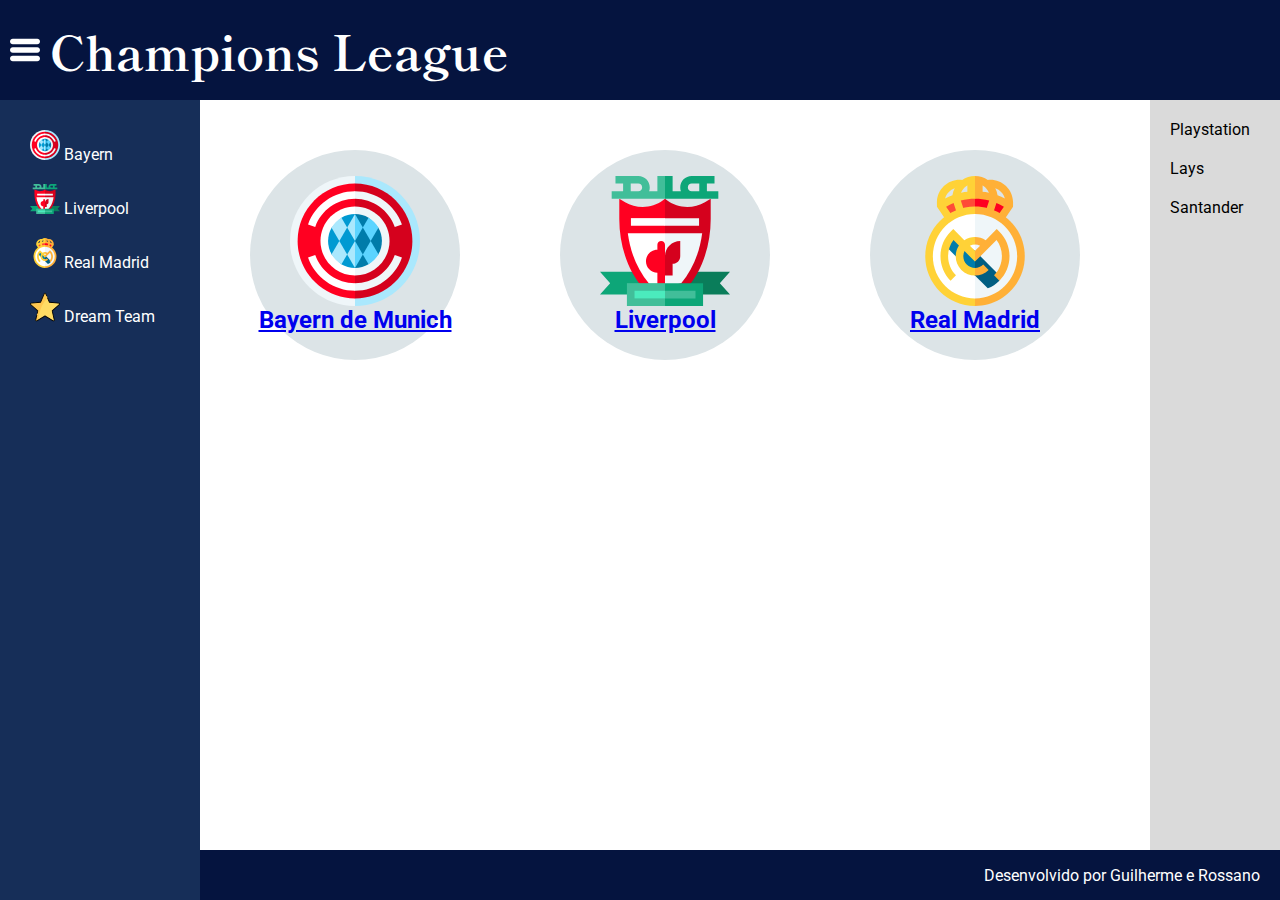
<file: index.html>
<!DOCTYPE html>
<html lang="pt-br">
<head>
	<title></title>
	<meta charset="utf-8"/>
	<meta name="author" content="Guilherme Marçal, Rossano Alves Lima Júnior"/>
	<meta name="keywords" content="Músicas, Playlist"/>
	<meta name="discription" content="Entretenimento musical"/>
	<link rel="stylesheet" type="text/css" href="style.css">
</head>
<body>
	<header class="header">
		<img id="menu-toggle" class="menu-toggle" src="img/list.svg" alt="" srcset="">
		<h1>
			<a href="index.html">
				Champions League
			</a>

		</h1>
	</header>
	<nav class="nav">
		<ul>
			<li class="nav-item">
				<a class="main-link" href="bayern.html">
					<img class="nav-icon" src="img/bayen-munchen.svg" alt="" srcset="">
					Bayern
				</a> 
			</li>
			<li class="nav-item">
				<a class="main-link" href="liverpool.html">
					<img class="nav-icon" src="img/liverpool.svg" alt="" srcset="">
					Liverpool
				</a>
			</li>
			<li class="nav-item">
				<a class="main-link" href="realmadrid.html">
					<img class="nav-icon" src="img/real-madrid.svg" alt="" srcset="">
					Real Madrid
				</a>
			</li>
			<li class="nav-item">
				<a class="main-link" href="dreamTeam.html">
					<img class="nav-icon" src="img/estrela.svg" alt="" srcset="">
					Dream Team
				</a>
			</li>
		</ul>
	</nav>
	<main class="main">
		<a href="bayern.html">
			<div class="main-item">
				<img class="main-icon" src="img/bayen-munchen.svg" alt="" srcset="">
				<h2>Bayern de Munich</h2> 
			</div>
		</a>
		<a href="liverpool.html">
			<div class="main-item">
				<img class="main-icon" src="img/liverpool.svg" alt="" srcset="">
				<h2>Liverpool</h2>
			</div>
		</a>
		<a href="realmadrid.html">
			<div class="main-item">
				<img class="main-icon" src="img/real-madrid.svg" alt="" srcset="">
				<h2>Real Madrid</h2>
			</div>
		</a>
	</main>
	<aside class="aside">
		<ul>
			<li class="aside-item">Playstation</li>
			<li class="aside-item">Lays</li>
			<li class="aside-item">Santander</li>
		</ul>
	</aside>
	<footer class="footer">Desenvolvido por Guilherme e Rossano</footer>
	<script src="js/toggle.js"></script>
</body>
</html>
</file>
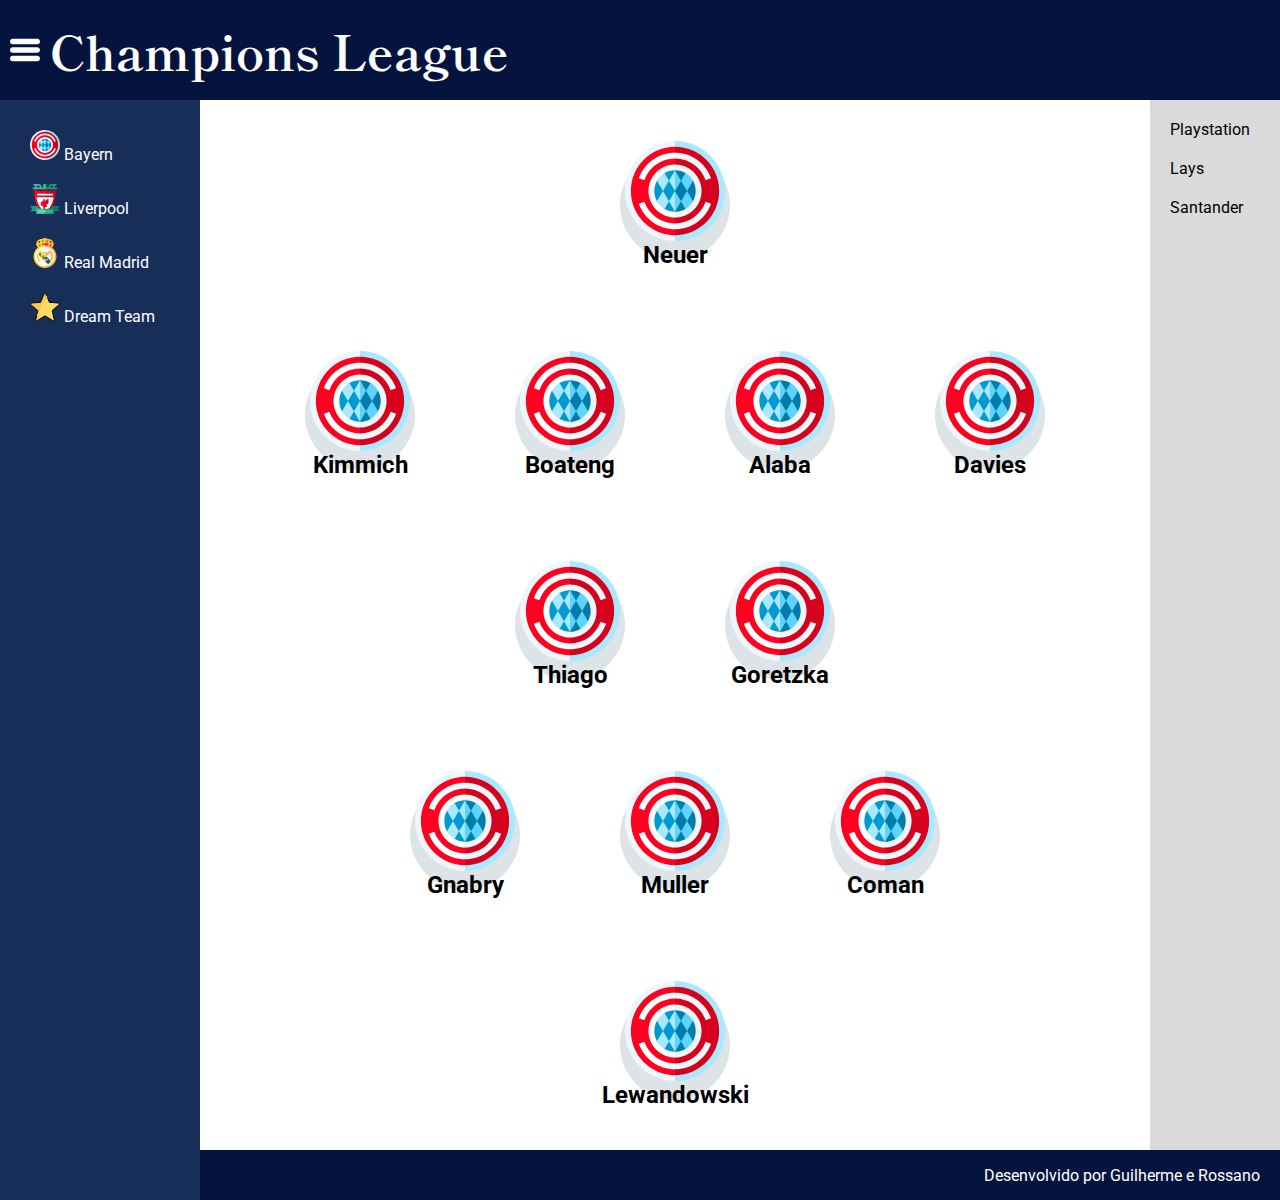
<file: bayern.html>
<!DOCTYPE html>
<html lang="pt-br">
<head>
	<title></title>
	<meta charset="utf-8"/>
	<meta name="author" content="Guilherme Marçal, Rossano Alves Lima Júnior"/>
	<meta name="keywords" content="Músicas, Playlist"/>
	<meta name="discription" content="Entretenimento musical"/>
	<link rel="stylesheet" type="text/css" href="style.css">
</head>
<body>
	<header class="header">
		<img id="menu-toggle" class="menu-toggle" src="img/list.svg" alt="" srcset="">
		<h1>
			<a href="index.html">
				Champions League
			</a>

		</h1>
	</header>
	<nav class="nav">
		<ul>
			<li class="nav-item">
				<a class="main-link" href="bayern.html">
					<img class="nav-icon" src="img/bayen-munchen.svg" alt="" srcset="">
					Bayern
				</a> 
			</li>
			<li class="nav-item">
				<a class="main-link" href="liverpool.html">
					<img class="nav-icon" src="img/liverpool.svg" alt="" srcset="">
					Liverpool
				</a>
			</li>
			<li class="nav-item">
				<a class="main-link" href="realmadrid.html">
					<img class="nav-icon" src="img/real-madrid.svg" alt="" srcset="">
					Real Madrid
				</a>
			</li>
			<li class="nav-item">
				<a class="main-link" href="realmadrid.html">
					<img class="nav-icon" src="img/estrela.svg" alt="" srcset="">
					Dream Team
				</a>
			</li>
		</ul>
	</nav>
	<main class="main">
			<div class="linha">
				<div class="jogador">
					<img class="main-icon" src="img/bayen-munchen.svg" alt="" srcset="">
					<h2>Neuer</h2> 
				</div>
			</div>
			<div class="linha">
				<div class="jogador" id="goleiro">
					<img class="main-icon"  src="img/bayen-munchen.svg" alt="" srcset="">
					<h2>Kimmich</h2>
				</div>
				<div class="jogador">
					<img class="main-icon zagueiro" src="img/bayen-munchen.svg" alt="" srcset="">
					<h2>Boateng</h2>
				</div>
				<div class="jogador">
					<img class="main-icon zagueiro" src="img/bayen-munchen.svg" alt="" srcset="">
					<h2>Alaba</h2>
				</div>
				<div class="jogador">
					<img class="main-icon zagueiro" src="img/bayen-munchen.svg" alt="" srcset="">
					<h2> Davies</h2>
				</div>
			</div>
			<div class="linha">
				<div class="jogador">
					<img class="main-icon" src="img/bayen-munchen.svg" alt="" srcset="">
					<h2>Thiago</h2>
				</div>
				<div class="jogador">
					<img class="main-icon" src="img/bayen-munchen.svg" alt="" srcset="">
					<h2>Goretzka</h2>
				</div>
			</div>
			<div class="linha">
				<div class="jogador">
					<img class="main-icon" src="img/bayen-munchen.svg" alt="" srcset="">
					<h2>Gnabry</h2>
				</div>
				<div class="jogador">
					<img class="main-icon" src="img/bayen-munchen.svg" alt="" srcset="">
					<h2>Muller</h2>
				</div>
				<div class="jogador">
					<img class="main-icon" src="img/bayen-munchen.svg" alt="" srcset="">
					<h2>Coman</h2>
				</div>
			</div>
			<div class="linha">
				<div class="jogador">
					<img class="main-icon" src="img/bayen-munchen.svg" alt="" srcset="">
					<h2>Lewandowski</h2>
				</div>
			</div>
	</main>
	<aside class="aside">
		<ul>
			<li class="aside-item">Playstation</li>
			<li class="aside-item">Lays</li>
			<li class="aside-item">Santander</li>
		</ul>
	</aside>
	<footer class="footer">Desenvolvido por Guilherme e Rossano</footer>
	<script src="js/toggle.js"></script>
</body>
</html>
</file>
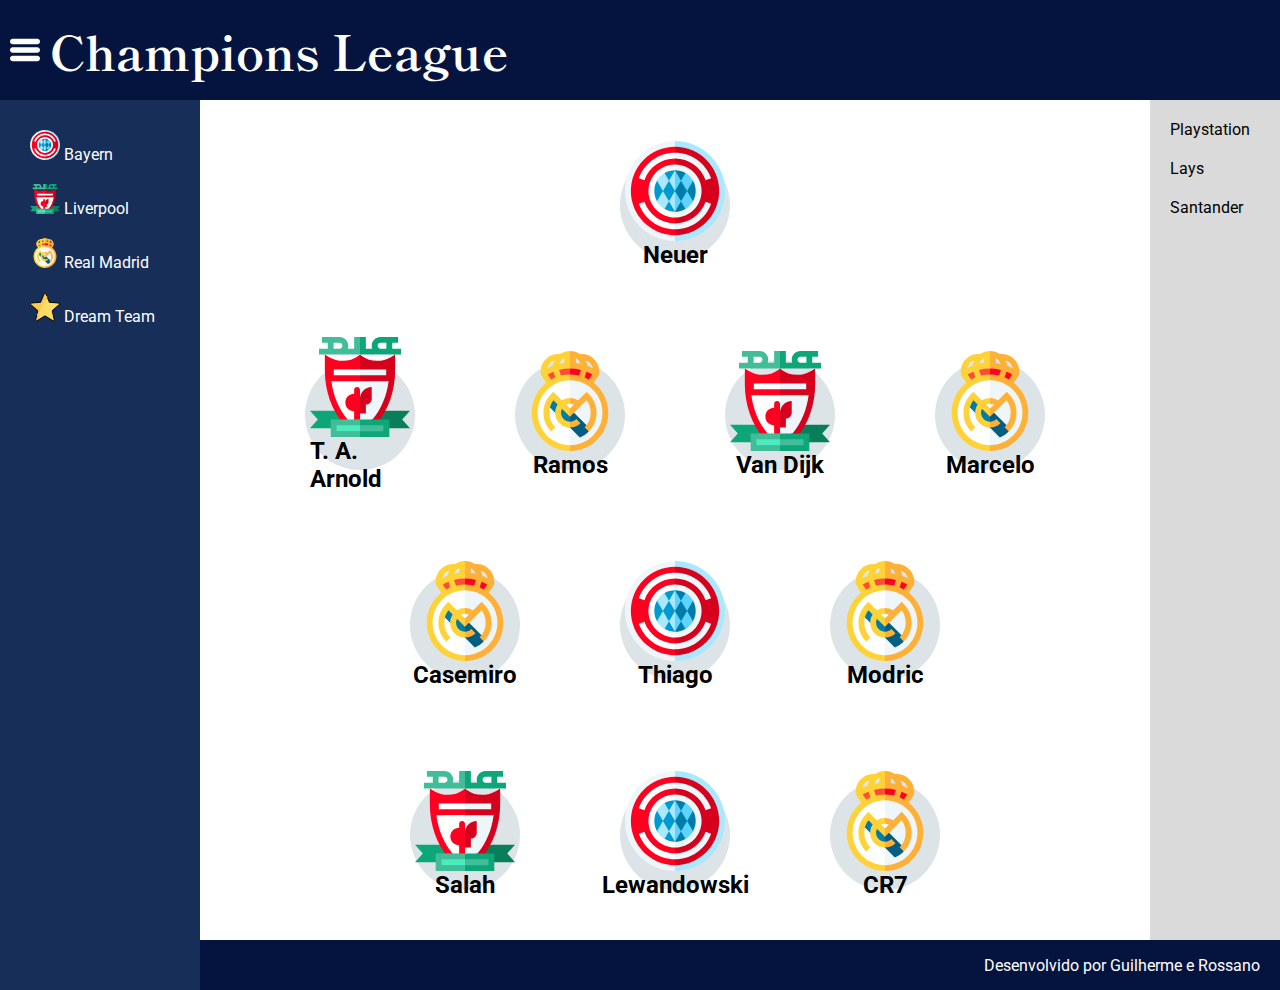
<file: dreamTeam.html>
<!DOCTYPE html>
<html lang="pt-br">
<head>
	<title></title>
	<meta charset="utf-8"/>
	<meta name="author" content="Guilherme Marçal, Rossano Alves Lima Júnior"/>
	<meta name="keywords" content="Músicas, Playlist"/>
	<meta name="discription" content="Entretenimento musical"/>
	<link rel="stylesheet" type="text/css" href="style.css">
</head>
<body>
	<header class="header">
		<img id="menu-toggle" class="menu-toggle" src="img/list.svg" alt="" srcset="">
		<h1>
            <a href="index.html">
                Champions League
            </a>
		</h1>
	</header>
	<nav class="nav">
		<ul>
			<li class="nav-item">
				<a class="main-link" href="bayern.html">
					<img class="nav-icon" src="img/bayen-munchen.svg" alt="" srcset="">
					Bayern
				</a> 
			</li>
			<li class="nav-item">
				<a class="main-link" href="liverpool.html">
					<img class="nav-icon" src="img/liverpool.svg" alt="" srcset="">
					Liverpool
				</a>
			</li>
			<li class="nav-item">
				<a class="main-link" href="realmadrid.html">
					<img class="nav-icon" src="img/real-madrid.svg" alt="" srcset="">
					Real Madrid
				</a>
			</li>
			<li class="nav-item">
				<a class="main-link" href="realmadrid.html">
					<img class="nav-icon" src="img/estrela.svg" alt="" srcset="">
					Dream Team
				</a>
			</li>
		</ul>
	</nav>
	<main class="main">
		<div class="linha">
			<div class="jogador">
				<img class="main-icon" src="img/bayen-munchen.svg" alt="" srcset="">
				<h2>Neuer</h2> 
			</div>
		</div>
		<div class="linha">
			<div class="jogador" id="goleiro">
				<img class="main-icon"  src="img/liverpool.svg" alt="" srcset="">
				<h2>T. A. Arnold</h2>
			</div>
			<div class="jogador">
				<img class="main-icon zagueiro" src="img/real-madrid.svg" alt="" srcset="">
				<h2>Ramos</h2>
			</div>
			<div class="jogador">
				<img class="main-icon zagueiro" src="img/liverpool.svg" alt="" srcset="">
				<h2>Van Dijk</h2>
			</div>
			<div class="jogador">
				<img class="main-icon zagueiro" src="img/real-madrid.svg" alt="" srcset="">
				<h2>Marcelo</h2>
			</div>
		</div>
		<div class="linha">
			<div class="jogador">
				<img class="main-icon" src="img/real-madrid.svg" alt="" srcset="">
				<h2>Casemiro</h2>
			</div>
			<div class="jogador">
				<img class="main-icon" src="img/bayen-munchen.svg" alt="" srcset="">
				<h2>Thiago</h2>
			</div>
			<div class="jogador">
				<img class="main-icon" src="img/real-madrid.svg" alt="" srcset="">
				<h2>Modric</h2>
			</div>
		</div>
		<div class="linha">
			<div class="jogador">
				<img class="main-icon" src="img/liverpool.svg" alt="" srcset="">
				<h2>Salah</h2>
			</div>
			<div class="jogador">
				<img class="main-icon" src="img/bayen-munchen.svg" alt="" srcset="">
				<h2>Lewandowski</h2>
			</div>
			<div class="jogador">
				<img class="main-icon" src="img/real-madrid.svg" alt="" srcset="">
				<h2>CR7</h2>
			</div>
		</div>
	</main>
	<aside class="aside">
		<ul>
			<li class="aside-item">Playstation</li>
			<li class="aside-item">Lays</li>
			<li class="aside-item">Santander</li>
		</ul>
	</aside>
	<footer class="footer">Desenvolvido por Guilherme e Rossano</footer>
	<script src="js/toggle.js"></script>
</body>
</html>
</file>
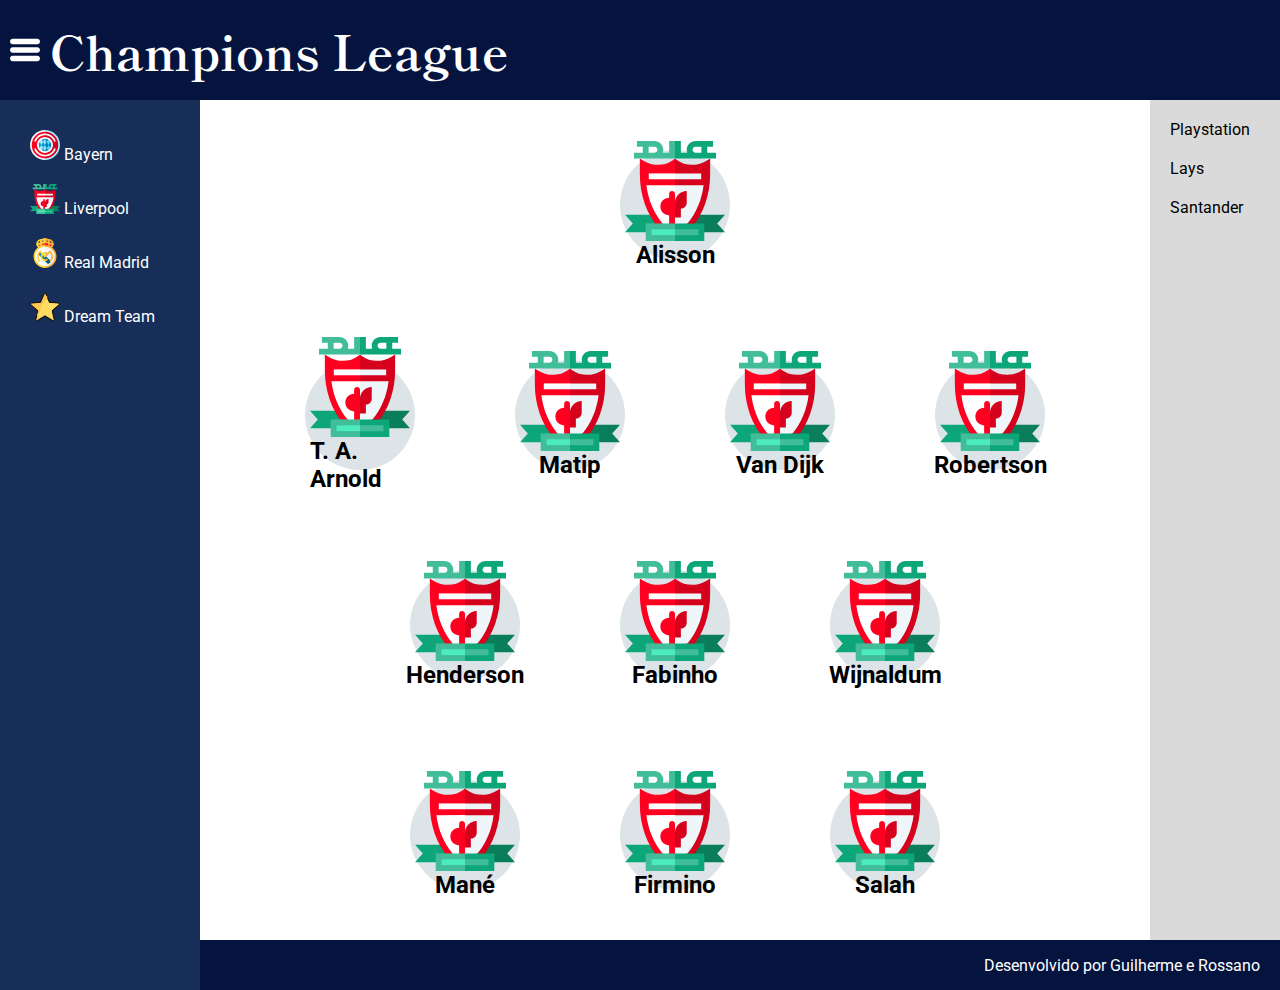
<file: liverpool.html>
<!DOCTYPE html>
<html lang="pt-br">
<head>
	<title></title>
	<meta charset="utf-8"/>
	<meta name="author" content="Guilherme Marçal, Rossano Alves Lima Júnior"/>
	<meta name="keywords" content="Músicas, Playlist"/>
	<meta name="discription" content="Entretenimento musical"/>
	<link rel="stylesheet" type="text/css" href="style.css">
</head>
<body>
	<header class="header">
		<img id="menu-toggle" class="menu-toggle" src="img/list.svg" alt="" srcset="">
		<h1>
			<a href="index.html">
				Champions League
			</a>
		</h1>
	</header>
	<nav class="nav">
		<ul>
			<li class="nav-item">
				<a class="main-link" href="bayern.html">
					<img class="nav-icon" src="img/bayen-munchen.svg" alt="" srcset="">
					Bayern
				</a> 
			</li>
			<li class="nav-item">
				<a class="main-link" href="liverpool.html">
					<img class="nav-icon" src="img/liverpool.svg" alt="" srcset="">
					Liverpool
				</a>
			</li>
			<li class="nav-item">
				<a class="main-link" href="realmadrid.html">
					<img class="nav-icon" src="img/real-madrid.svg" alt="" srcset="">
					Real Madrid
				</a>
			</li>
			<li class="nav-item">
				<a class="main-link" href="realmadrid.html">
					<img class="nav-icon" src="img/estrela.svg" alt="" srcset="">
					Dream Team
				</a>
			</li>
		</ul>
	</nav>
	<main class="main">
		<div class="linha">
			<div class="jogador">
				<img class="main-icon" src="img/liverpool.svg" alt="" srcset="">
				<h2>Alisson</h2> 
			</div>
		</div>
		<div class="linha">
			<div class="jogador" id="goleiro">
				<img class="main-icon"  src="img/liverpool.svg" alt="" srcset="">
				<h2>T. A. Arnold</h2>
			</div>
			<div class="jogador">
				<img class="main-icon zagueiro" src="img/liverpool.svg" alt="" srcset="">
				<h2>Matip</h2>
			</div>
			<div class="jogador">
				<img class="main-icon zagueiro" src="img/liverpool.svg" alt="" srcset="">
				<h2>Van Dijk</h2>
			</div>
			<div class="jogador">
				<img class="main-icon zagueiro" src="img/liverpool.svg" alt="" srcset="">
				<h2> Robertson</h2>
			</div>
		</div>
		<div class="linha">
			<div class="jogador">
				<img class="main-icon" src="img/liverpool.svg" alt="" srcset="">
				<h2>Henderson</h2>
			</div>
			<div class="jogador">
				<img class="main-icon" src="img/liverpool.svg" alt="" srcset="">
				<h2>Fabinho</h2>
			</div>
			<div class="jogador">
				<img class="main-icon" src="img/liverpool.svg" alt="" srcset="">
				<h2>Wijnaldum</h2>
			</div>
		</div>
		<div class="linha">
			<div class="jogador">
				<img class="main-icon" src="img/liverpool.svg" alt="" srcset="">
				<h2>Mané</h2>
			</div>
			<div class="jogador">
				<img class="main-icon" src="img/liverpool.svg" alt="" srcset="">
				<h2>Firmino</h2>
			</div>
			<div class="jogador">
				<img class="main-icon" src="img/liverpool.svg" alt="" srcset="">
				<h2>Salah</h2>
			</div>
		</div>
	</main>
	<aside class="aside">
		<ul>
			<li class="aside-item">Playstation</li>
			<li class="aside-item">Lays</li>
			<li class="aside-item">Santander</li>
		</ul>
	</aside>
	<footer class="footer">Desenvolvido por Guilherme e Rossano</footer>
	<script src="js/toggle.js"></script>
</body>
</html>
</file>
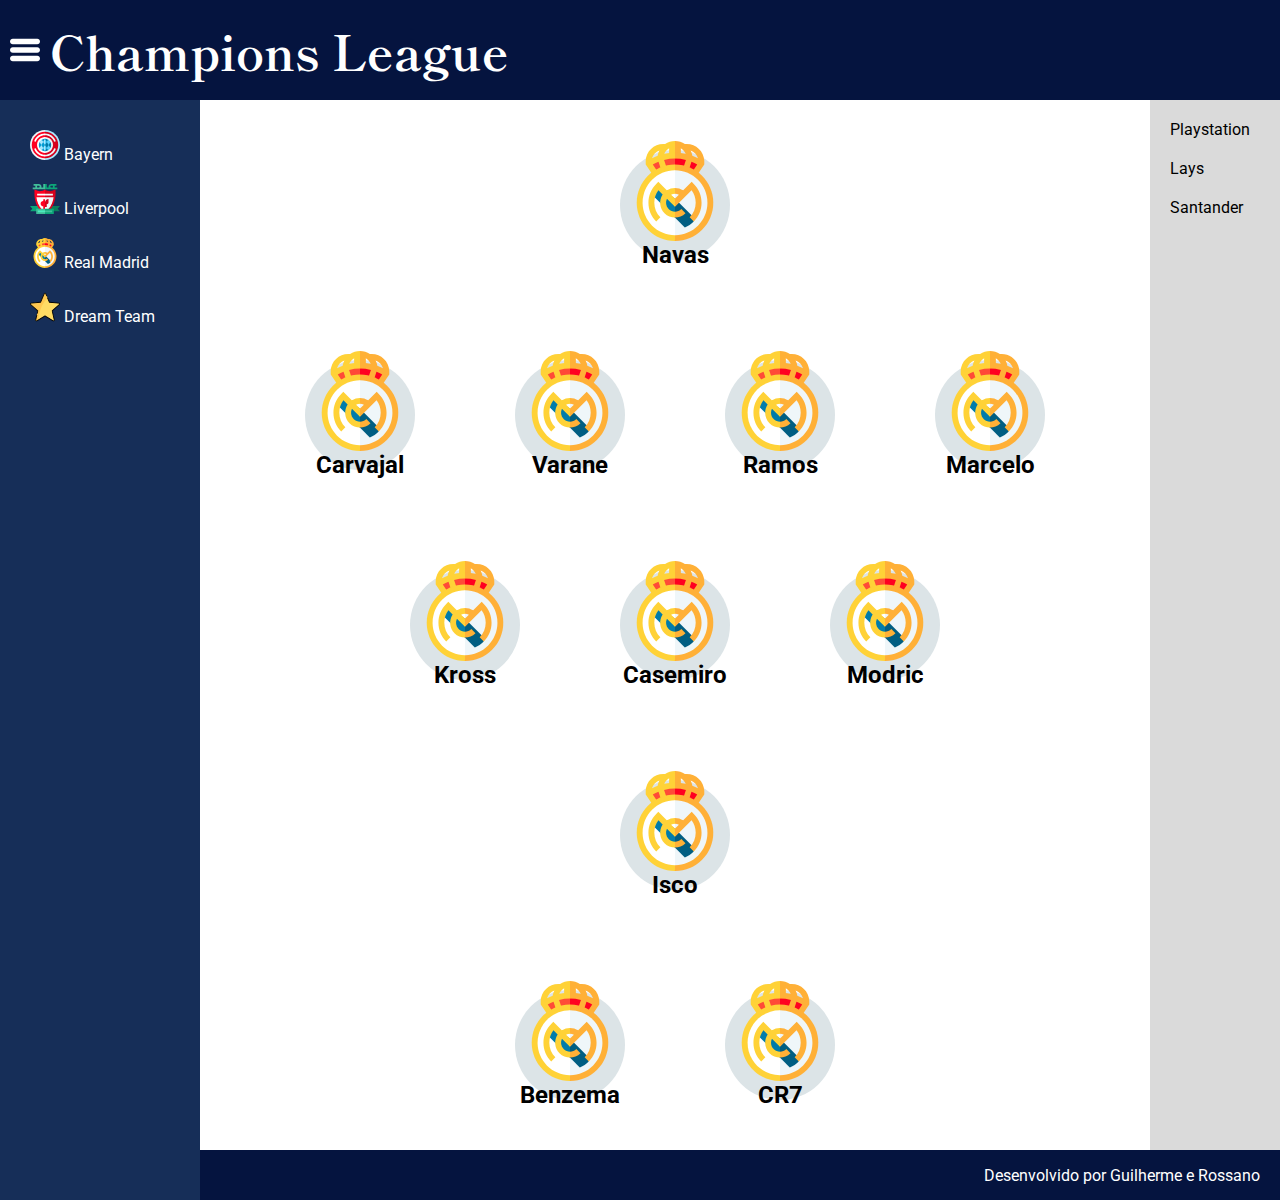
<file: realmadrid.html>
<!DOCTYPE html>
<html lang="pt-br">
<head>
	<title></title>
	<meta charset="utf-8"/>
	<meta name="author" content="Guilherme Marçal, Rossano Alves Lima Júnior"/>
	<meta name="keywords" content="Músicas, Playlist"/>
	<meta name="discription" content="Entretenimento musical"/>
	<link rel="stylesheet" type="text/css" href="style.css">
</head>
<body>
	<header class="header">
		<img id="menu-toggle" class="menu-toggle" src="img/list.svg" alt="" srcset="">
		<h1>
			<a href="index.html">
				Champions League
			</a>
		</h1>
	</header>
	<nav class="nav">
		<ul>
			<li class="nav-item">
				<a class="main-link" href="bayern.html">
					<img class="nav-icon" src="img/bayen-munchen.svg" alt="" srcset="">
					Bayern
				</a> 
			</li>
			<li class="nav-item">
				<a class="main-link" href="liverpool.html">
					<img class="nav-icon" src="img/liverpool.svg" alt="" srcset="">
					Liverpool
				</a>
			</li>
			<li class="nav-item">
				<a class="main-link" href="realmadrid.html">
					<img class="nav-icon" src="img/real-madrid.svg" alt="" srcset="">
					Real Madrid
				</a>
			</li>
			<li class="nav-item">
				<a class="main-link" href="dreamTeam.html">
					<img class="nav-icon" src="img/estrela.svg" alt="" srcset="">
					Dream Team
				</a>
			</li>
		</ul>
	</nav>
	<main class="main">
		<div class="linha">
			<div class="jogador">
				<img class="main-icon" src="img/real-madrid.svg" alt="" srcset="">
				<h2>Navas</h2> 
			</div>
		</div>
		<div class="linha">
			<div class="jogador" id="goleiro">
				<img class="main-icon"  src="img/real-madrid.svg" alt="" srcset="">
				<h2>Carvajal</h2>
			</div>
			<div class="jogador">
				<img class="main-icon zagueiro" src="img/real-madrid.svg" alt="" srcset="">
				<h2>Varane</h2>
			</div>
			<div class="jogador">
				<img class="main-icon zagueiro" src="img/real-madrid.svg" alt="" srcset="">
				<h2>Ramos</h2>
			</div>
			<div class="jogador">
				<img class="main-icon zagueiro" src="img/real-madrid.svg" alt="" srcset="">
				<h2> Marcelo</h2>
			</div>
		</div>
		<div class="linha">
			<div class="jogador">
				<img class="main-icon" src="img/real-madrid.svg" alt="" srcset="">
				<h2>Kross</h2>
			</div>
			<div class="jogador">
				<img class="main-icon" src="img/real-madrid.svg" alt="" srcset="">
				<h2>Casemiro</h2>
			</div>
			<div class="jogador">
				<img class="main-icon" src="img/real-madrid.svg" alt="" srcset="">
				<h2>Modric</h2>
			</div>
		</div>
		<div class="linha">
			<div class="jogador">
				<img class="main-icon" src="img/real-madrid.svg" alt="" srcset="">
				<h2>Isco</h2>
			</div>
		</div>
		<div class="linha">
			<div class="jogador">
				<img class="main-icon" src="img/real-madrid.svg" alt="" srcset="">
				<h2>Benzema</h2>
			</div>
			<div class="jogador">
				<img class="main-icon" src="img/real-madrid.svg" alt="" srcset="">
				<h2>CR7</h2>
			</div>
		</div>
	</main>
	<aside class="aside">
		<ul>
			<li class="aside-item">Playstation</li>
			<li class="aside-item">Lays</li>
			<li class="aside-item">Santander</li>
		</ul>
	</aside>
	<footer class="footer">Desenvolvido por Guilherme e Rossano</footer>
	<script src="js/toggle.js"></script>
</body>
</html>
</file>
<file: style.css>
@import url('https://fonts.googleapis.com/css2?family=Roboto&display=swap');
@import url('https://fonts.googleapis.com/css2?family=Shippori+Mincho:wght@700&display=swap');

*{
    padding: 0;
    margin: 0;
    font-family: 'Roboto', sans-serif;
}

body{
    height: 100vh;
    display: grid;
    grid-template-columns: 200px 1fr 130px;
    grid-template-rows: 100px 1fr 50px;
    grid-template-areas: 
        "header header header"
        "nav main aside"
        "nav footer footer";
}

body.hide-sidebar{
    display: grid;
    grid-template-columns: 1fr 130px;
    grid-template-rows: 100px 1fr 50px;
    grid-template-areas: 
        "header header"
        "main aside"
        "footer footer";
}

header.header{
    grid-area: header;
    background-color:  #05143f;
    padding: 10px;
    color: white;
    display: flex;
    flex-direction: row;
    justify-content: flex-start;
    align-items: center;
}

header.header .menu-toggle {
    color: white;
    cursor: pointer;
    width: 30px;
}

h1 a{
    font-size: 3rem;
    font-family: 'Shippori Mincho', serif;
    margin: 10px;
    text-decoration: none;
    color: white;
}

nav.nav{
    grid-area: nav;
    background-color: #162e58;
    padding: 10px;
}

ul{
    text-align: none;
}

ul li{
    list-style-type: none;
    text-decoration: none;
    margin: 20px;
    display: flex;
    flex-direction: column;
    justify-content: center;
    align-items: flex-start;
}

ul li a{
    text-decoration: none;
    color: #fff;
}

.nav-icon{
    width: 30px;
}

main.main{
    grid-area: main;
    background-color: #fff;
    display: flex;
    flex-direction: row;
    flex-wrap: wrap;

}

.main-item{
    width: 200px;
    height: 200px;
    margin: 50px;
    background-color: #dce4e7;
    border-radius: 50%;
    display: flex;
    flex-direction: column;
    justify-content: center;
    align-items: center;
    padding: 5px;
}

.main-icon{
    height: 130px;
}

a.main-link{
    text-decoration: none;
    color: #fff;
}

aside.aside{
    grid-area: aside;
    background-color: #dadada;
    /* padding: 5px; */
}

body.hide-sidebar nav.nav {
    display: none;
}

footer.footer{
    grid-area: footer;
    background-color: #05143f;
    color: #fff;
    display: flex;
    flex-direction: row;
    justify-content: flex-end;
    align-items: center;
    padding-right:  20px;
}

div.linha{
    width: 100%;
    display: flex;
    flex-direction: row;
    justify-self: center;

}

.linha{
    justify-content: center;
}

.jogador{
    width: 100px;
    height: 100px;
    margin: 50px;
    background-color: #dce4e7;
    border-radius: 50%;
    display: flex;
    flex-direction: column;
    justify-content: center;
    align-items: center;
    padding: 5px;
}

/* div.zagueiro{
    width: 50px;
} */
</file>
